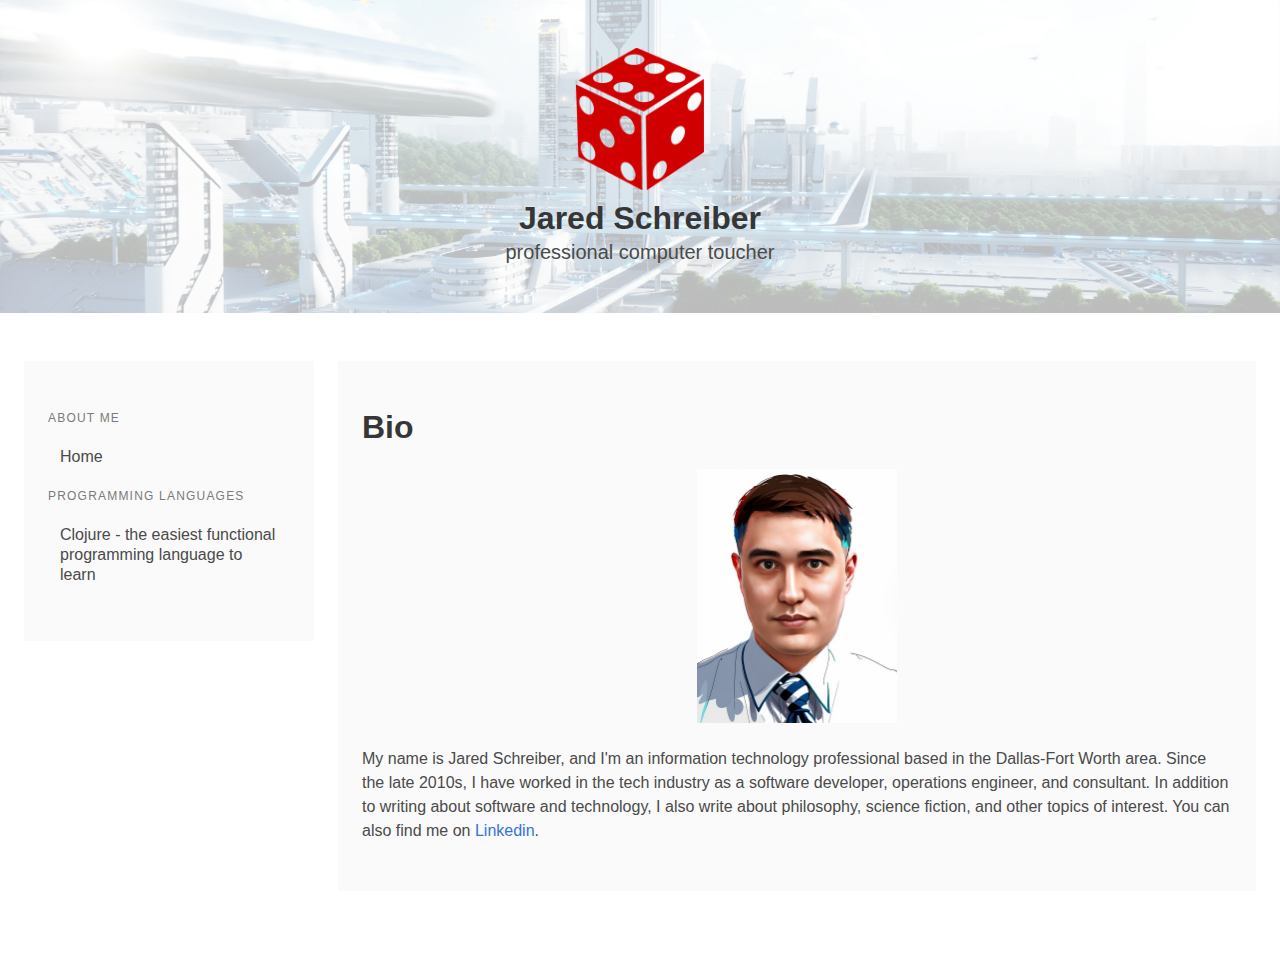
<file: index.html>
<html>
<head>
<title>jaredkschreiber.com</title>
<link rel="icon" 
      type="image/ico" 
      href="cropped-die-308887_960_720.png">
<link rel="stylesheet" type="text/css" href="bulma.min.css">
<link rel="stylesheet" type="text/css" href="theme.css">
</head>
<body>
<section id="tpart" class="hero">
            <div class="hero-body">
            <div class="columns is-centered">
                  <div class="column is-half has-text-centered">
                  <figure class="image container is-128x128">
                        <img src="die-308887_960_720.png">
                  </figure>
                  <br>
                  <h1 class="title has-text-weight-bold">
                        Jared Schreiber
                  </h1>
                  <h2 class="subtitle">
                        professional computer toucher
                  </h2>
                  </div>
            </div>
            </div>
</section>
<div class="section">
      <div class="columns"><!-- BEGIN MENU -->
<div class="column is-one-quarter">
    <section class="section has-background-white-bis">

    <aside class="menu">
          <p class="menu-label">
                About Me
          </p>
          <ul class="menu-list">
                <li><a href="index.html">Home</a></li>
          </ul>
          <p class="menu-label">
            Programming Languages
          </p>
          <ul class="menu-list">
                <li><a href="clojure.html">Clojure - the easiest functional programming language to learn</a></li>
          </ul>
    </aside>

    </section>
</div>
<!-- END MENU --><div class="column is-three-quarters">
    <section class="section has-background-white-bis">
            
<h1 class="title">Bio</h1>
        <div class="container has-text-centered">
        <img width="200px" src="jared.png">
    </div>
    <br>
<p>
    My name is Jared Schreiber, and I'm an information technology professional based in the Dallas-Fort Worth area.
    Since the late 2010s, I have worked in the tech industry as a software developer, operations engineer, and consultant.
    In addition to writing about software and technology, I also write about philosophy, science fiction, and other topics of interest. You can also 
    find me on <a href="https://www.linkedin.com/in/jared-schreiber-0189b31b5">Linkedin</a>.
</p></section>
<br>
<!--end blogposts-->
</div></div>
</div>
</body>
</html>
</file>
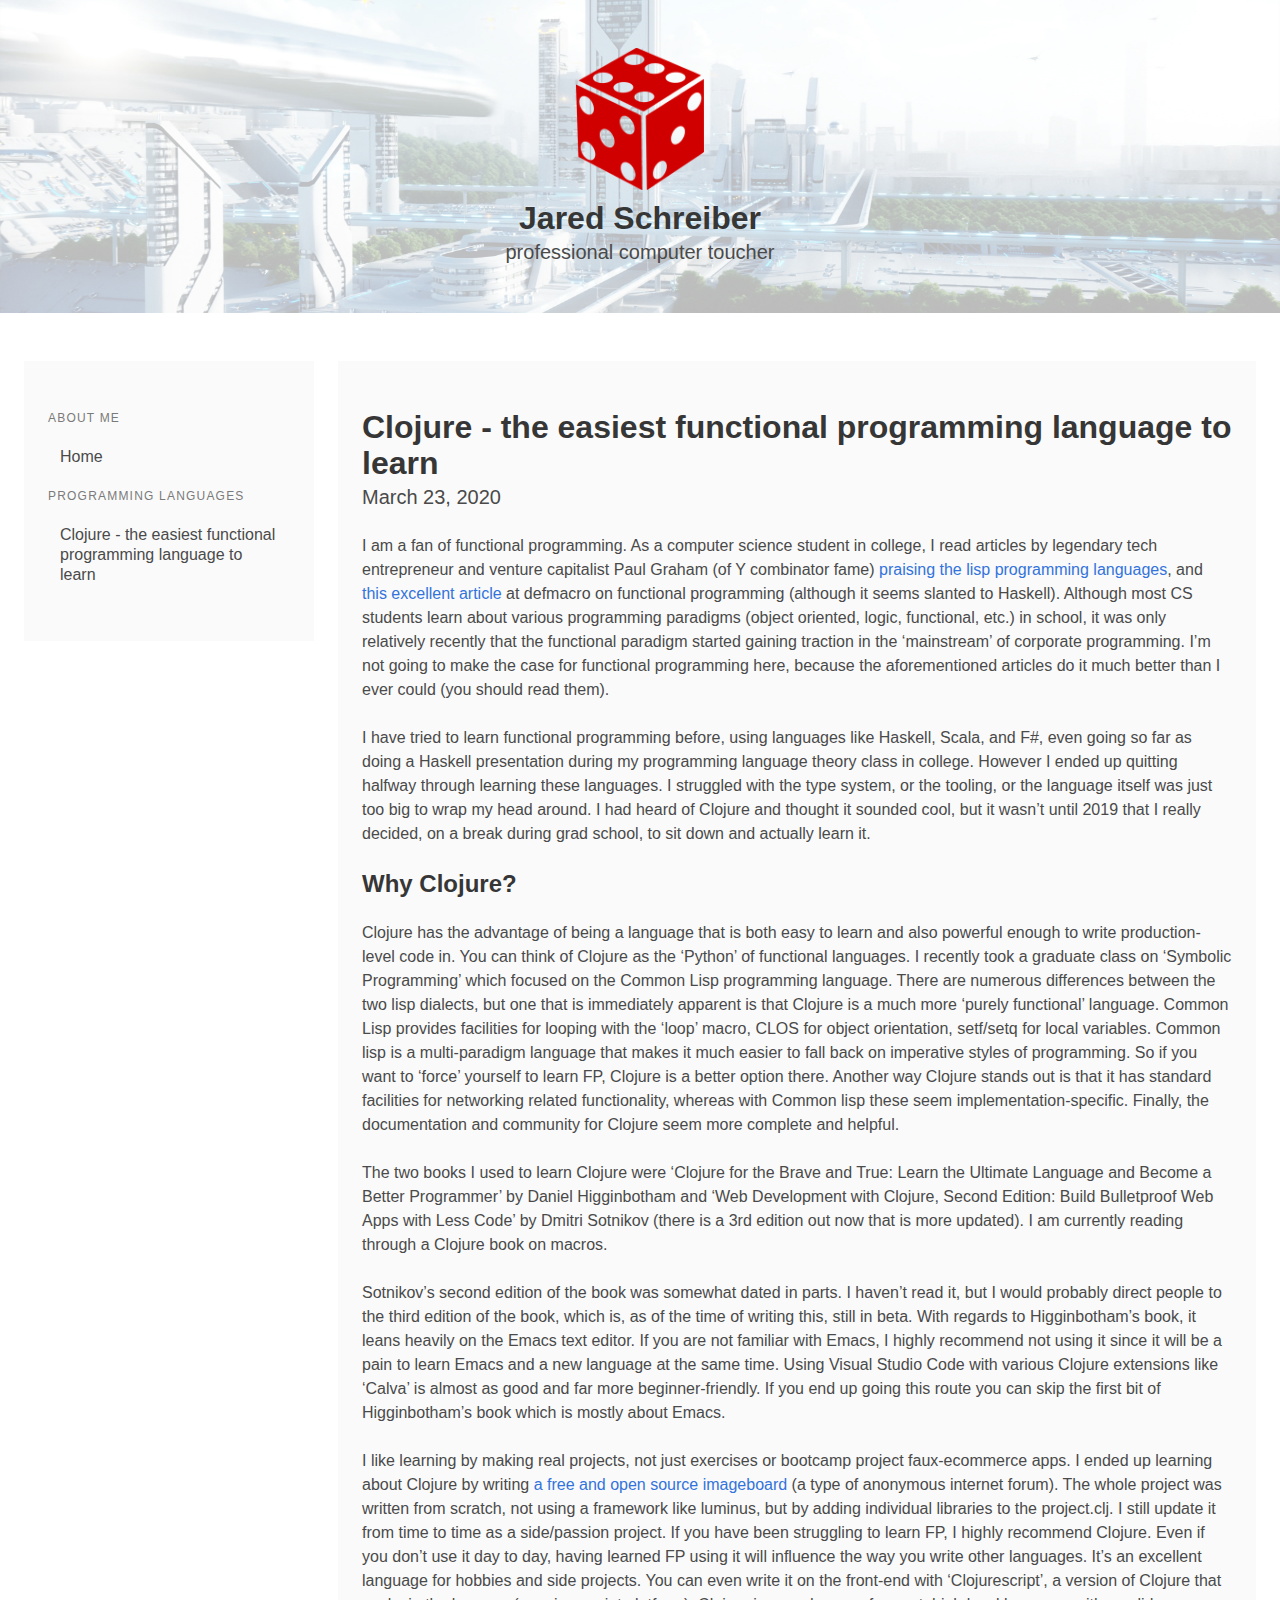
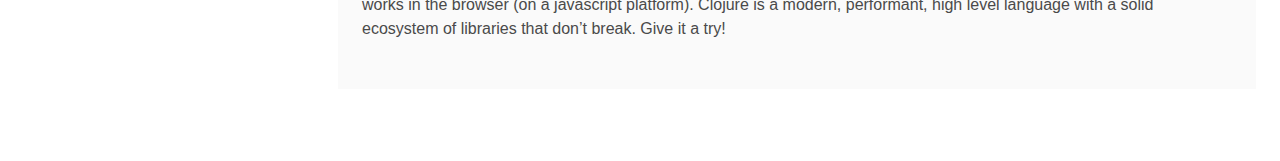
<file: clojure.html>
<html>
<head>
<title>jaredkschreiber.com</title>
<link rel="icon" 
      type="image/ico" 
      href="cropped-die-308887_960_720.png">
<link rel="stylesheet" type="text/css" href="bulma.min.css">
<link rel="stylesheet" type="text/css" href="theme.css">
</head>
<body>
<section id="tpart" class="hero">
            <div class="hero-body">
            <div class="columns is-centered">
                  <div class="column is-half has-text-centered">
                  <figure class="image container is-128x128">
                        <img src="die-308887_960_720.png">
                  </figure>
                  <br>
                  <h1 class="title has-text-weight-bold">
                        Jared Schreiber
                  </h1>
                  <h2 class="subtitle">
                        professional computer toucher
                  </h2>
                  </div>
            </div>
            </div>
</section>
<div class="section">
      <div class="columns"><!-- BEGIN MENU -->
<div class="column is-one-quarter">
    <section class="section has-background-white-bis">

    <aside class="menu">
          <p class="menu-label">
                About Me
          </p>
          <ul class="menu-list">
                <li><a href="index.html">Home</a></li>
          </ul>
          <p class="menu-label">
            Programming Languages
          </p>
          <ul class="menu-list">
                <li><a href="clojure.html">Clojure - the easiest functional programming language to learn</a></li>
          </ul>
    </aside>

    </section>
</div>
<!-- END MENU --><div class="column is-three-quarters">
    <section class="section has-background-white-bis">
            
<h1 class="title">Clojure - the easiest functional programming language to learn</h1>
                          <h2 class="subtitle">March 23, 2020</h2>
                          <p>I am a fan of functional programming. As a computer science student in college, I read articles by legendary tech entrepreneur and venture capitalist Paul Graham (of Y combinator fame) <a target="_blank" href="http://www.paulgraham.com/avg.html">praising the lisp programming languages</a>, and <a target="_blank" href="http://www.defmacro.org/2006/06/19/fp.html">this excellent article</a> at defmacro on functional programming (although it seems slanted to Haskell). Although most CS students learn about various programming paradigms (object oriented, logic, functional, etc.) in school, it was only relatively recently that the functional paradigm started gaining traction in the ‘mainstream’ of corporate programming. I’m not going to make the case for functional programming here, because the aforementioned articles do it much better than I ever could (you should read them).</p><br>
                          <p>I have tried to learn functional programming before, using languages like Haskell, Scala, and F#, even going so far as doing a Haskell presentation during my programming language theory class in college. However I ended up quitting halfway through learning these languages. I struggled with the type system, or the tooling, or the language itself was just too big to wrap my head around. I had heard of Clojure and thought it sounded cool, but it wasn’t until 2019 that I really decided, on a break during grad school, to sit down and actually learn it.</p><br>
                          <h4 class="title is-4">Why Clojure?</h4>
                          <p>Clojure has the advantage of being a language that is both easy to learn and also powerful enough to write production-level code in. You can think of Clojure as the ‘Python’ of functional languages. I recently took a graduate class on ‘Symbolic Programming’ which focused on the Common Lisp programming language. There are numerous differences between the two lisp dialects, but one that is immediately apparent is that Clojure is a much more ‘purely functional’ language. Common Lisp provides facilities for looping with the ‘loop’ macro, CLOS for object orientation, setf/setq for local variables. Common lisp is a multi-paradigm language that makes it much easier to fall back on imperative styles of programming. So if you want to ‘force’ yourself to learn FP, Clojure is a better option there. Another way Clojure stands out is that it has standard facilities for networking related functionality, whereas with Common lisp these seem implementation-specific. Finally, the documentation and community for Clojure seem more complete and helpful. </p><br>
                          <p>The two books I used to learn Clojure were ‘Clojure for the Brave and True: Learn the Ultimate Language and Become a Better Programmer’ by Daniel Higginbotham and ‘Web Development with Clojure, Second Edition: Build Bulletproof Web Apps with Less Code’ by Dmitri Sotnikov (there is a 3rd edition out now that is more updated). I am currently reading through a Clojure book on macros.</p><br>
                          <p>Sotnikov’s second edition of the book was somewhat dated in parts. I haven’t read it, but I would probably direct people to the third edition of the book, which is, as of the time of writing this, still in beta. With regards to  Higginbotham’s book, it leans heavily on the Emacs text editor. If you are not familiar with Emacs, I highly recommend not using it since it will be a pain to learn Emacs and a new language at the same time. Using Visual Studio Code with various Clojure extensions like ‘Calva’ is almost as good and far more beginner-friendly. If you end up going this route you can skip the first bit of Higginbotham’s book which is mostly about Emacs.</p><br>
                          <p>
                              I like learning by making real projects, not just exercises or bootcamp project faux-ecommerce apps. I ended up learning about Clojure by writing <a target="_blank" href="https://github.com/8b2eef7c901269e8e9a6ec532d57b6b1/supremereality">a free and open source imageboard</a> (a type of anonymous internet forum). The whole project was written from scratch, not using a framework like luminus, but by adding individual libraries to the project.clj. I still update it from time to time as a side/passion project.
                              If you have been struggling to learn FP, I highly recommend Clojure. Even if you don’t use it day to day, having learned FP using it will influence the way you write other languages. It’s an excellent language for hobbies and side projects. You can even write it on the front-end with ‘Clojurescript’, a version of Clojure that works in the browser (on a javascript platform). Clojure is a modern, performant, high level language with a solid ecosystem of libraries that don’t break. Give it a try!
                          </p></section>
<br>
<!--end blogposts-->
</div></div>
</div>
</body>
</html>
</file>
<file: theme.css>
#tpart {
    background-image: url("bg.jpeg");
    background-size: cover;
    background-repeat: no-repeat;
    background-position: center;
}
</file>
